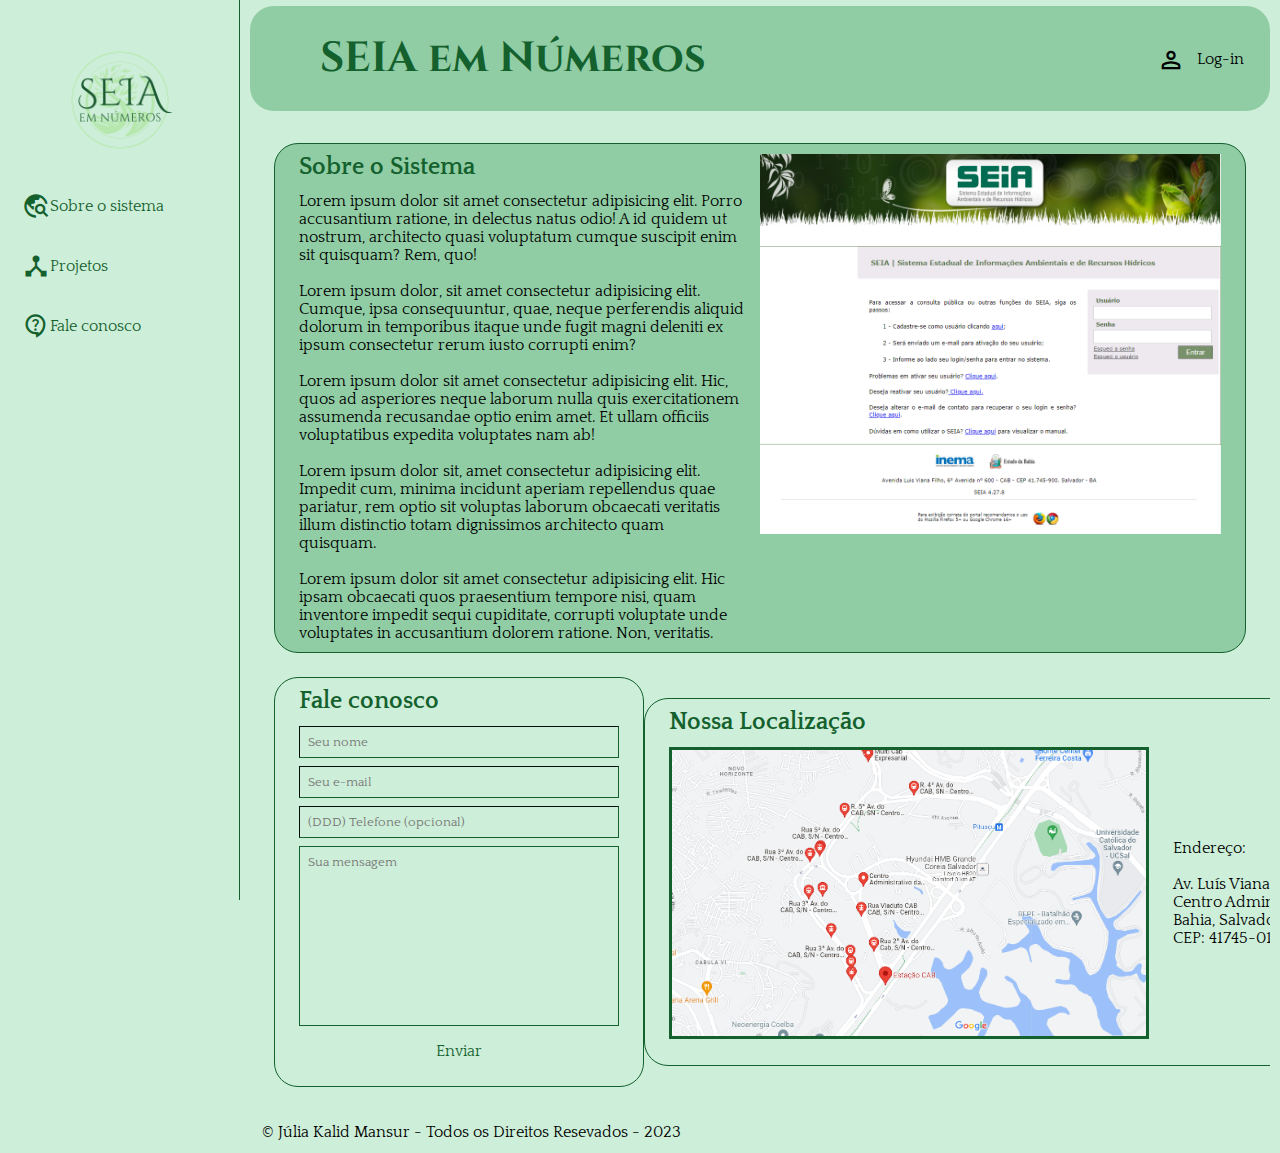
<file: index.html>
<!DOCTYPE html>
<html lang="pt-BR">
<head>
    <meta charset="UTF-8">
    <meta http-equiv="X-UA-Compatible" content="IE=edge">
    <meta name="viewport" content="width=device-width, initial-scale=1.0">
    <title>SEIA em Números</title>
    <link rel="stylesheet" href="./main.css">

    <link rel="preconnect" href="https://fonts.googleapis.com">
    <link rel="preconnect" href="https://fonts.gstatic.com" crossorigin>
    <link href="https://fonts.googleapis.com/css2?family=Cinzel&family=Quattrocento&display=swap" rel="stylesheet">
    <link rel="stylesheet" href="https://fonts.googleapis.com/css2?family=Material+Symbols+Outlined:opsz,wght,FILL,GRAD@20..48,100..700,0..1,-50..200" />

    <link rel="shortcut icon" href="./images/Seia_Num.ico">
</head>
<body>
    <aside class="sidebar">
        <header class="sidebar-header">
            <img class="logo-img" src="./images/Seia_Num.png" alt="Sistema Estadual de Informações Ambientais" />
        </header>
        <nav>
            <button>
                <span>
                    <a href="#about">
                        <i class="material-symbols-outlined">travel_explore</i>
                        <span>Sobre o sistema</span>
                    </a>
                </span>
            </button>
            <button>
                <span>
                    <a href="./project.html">
                        <i class="material-symbols-outlined">device_hub</i>
                        <span>Projetos</span>
                    </a>
                </span>
            </button>
            <!-- <button>
                <span>
                    <a href="./docs.html">
                        <i class="material-symbols-outlined">description</i>
                        <span>Documentação</span>
                    </a>
                </span>
            </button>
            <button>
                <span>
                    <a href="./report.html">
                        <i class="material-symbols-outlined">monitoring</i>
                        <span>Relatórios</span>
                    </a>
                </span>
            </button> -->
            <button>
                <span>
                    <a href="#contact">
                        <i class="material-symbols-outlined">contact_support</i>
                        <span>Fale conosco</span>
                    </a>
                </span>
            </button>
        </nav>
    </aside>
    <main class="main">
        <header>
            <div class="container">
                <h1>SEIA em Números</h1>
                <button>
                    <span>
                        <i class="material-symbols-outlined">person</i>
                        <span>Log-in</span>
                    </span>
                </button>
            </div>
        </header>
        <section id="about">
            <div class="container">
                <div>
                    <h2>Sobre o Sistema</h2>
                    <p>
                        Lorem ipsum dolor sit amet consectetur adipisicing elit. Porro accusantium ratione, in delectus natus odio! A id quidem ut nostrum, architecto quasi voluptatum cumque suscipit enim sit quisquam? Rem, quo!
                    </p>
                    <br />
                    <p>
                        Lorem ipsum dolor, sit amet consectetur adipisicing elit. Cumque, ipsa consequuntur, quae, neque perferendis aliquid dolorum in temporibus itaque unde fugit magni deleniti ex ipsum consectetur rerum iusto corrupti enim?
                    </p>
                    </p>
                    <br />
                    <p>
                        Lorem ipsum dolor sit amet consectetur adipisicing elit. Hic, quos ad asperiores neque laborum nulla quis exercitationem assumenda recusandae optio enim amet. Et ullam officiis voluptatibus expedita voluptates nam ab!
                    </p>
                    </p>
                    <br />
                    <p>
                        Lorem ipsum dolor sit, amet consectetur adipisicing elit. Impedit cum, minima incidunt aperiam repellendus quae pariatur, rem optio sit voluptas laborum obcaecati veritatis illum distinctio totam dignissimos architecto quam quisquam.
                    </p>
                    </p>
                    <br />
                    <p>
                        Lorem ipsum dolor sit amet consectetur adipisicing elit. Hic ipsam obcaecati quos praesentium tempore nisi, quam inventore impedit sequi cupiditate, corrupti voluptate unde voluptates in accusantium dolorem ratione. Non, veritatis.
                    </p>
                </div>
                <img src="./images/Webpage.png" alt="Site Oficial do SEIA">
            </div>
        </section>
        <section id="contact">
            <div class="container">
                <h2>Fale conosco</h2>
                <div class="contact-method">
                    <form action="">
                        <input type="text" placeholder="Seu nome" required>
                        <input type="email" placeholder="Seu e-mail" required>
                        <input type="tel" placeholder="(DDD) Telefone (opcional)">
                        <textarea placeholder="Sua mensagem" required name="" id="" cols="30" rows="10"></textarea>
                        <button type="submit">Enviar</button>
                    </form>
                </div>
            </div>
            <div class="container">
                <h2>Nossa Localização</h2>
                <div id="loc">
                    <img src="./images/Mapa1.png" alt="Localização Aproximada">
                    <p>
                        Endereço: <br /> <br />
                        Av. Luís Viana Filho, 3664 <br/> Centro Administrativo da Bahia, Salvador - BA, <br/> CEP: 41745-010
                    </p>
                </div>
            </div>
        </section>
        <footer>
            &copy; Júlia Kalid Mansur - Todos os Direitos Resevados - 2023
        </footer>
    </main>
</body>
</html>
</file>
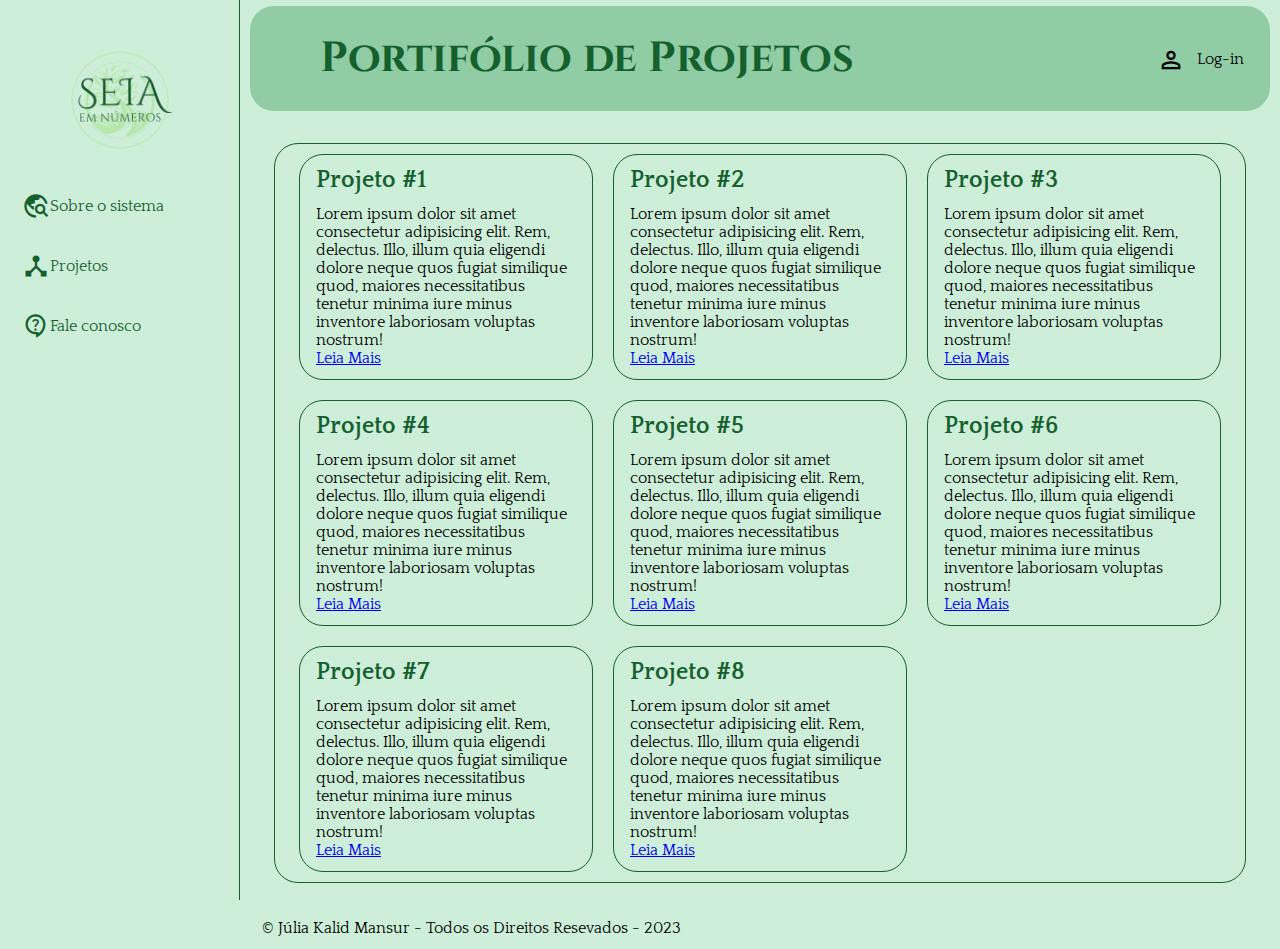
<file: project.html>
<!DOCTYPE html>
<html lang="pt-BR">
<head>
    <meta charset="UTF-8">
    <meta http-equiv="X-UA-Compatible" content="IE=edge">
    <meta name="viewport" content="width=device-width, initial-scale=1.0">
    <title>Portifólio de Projetos</title>
    <link rel="stylesheet" href="./pj.css">

    <link rel="preconnect" href="https://fonts.googleapis.com">
    <link rel="preconnect" href="https://fonts.gstatic.com" crossorigin>
    <link href="https://fonts.googleapis.com/css2?family=Cinzel&family=Quattrocento&display=swap" rel="stylesheet">
    <link rel="stylesheet" href="https://fonts.googleapis.com/css2?family=Material+Symbols+Outlined:opsz,wght,FILL,GRAD@20..48,100..700,0..1,-50..200" />

    <link rel="shortcut icon" href="./images/Seia_Num.ico">

</head>
<body class="project">
    <aside class="sidebar">
        <header class="sidebar-header">
            <img class="logo-img" src="./images/Seia_Num.png" alt="Sistema Estadual de Informações Ambientais" />
        </header>
        <nav>
            <button>
                <span>
                    <a href="./index.html">
                        <i class="material-symbols-outlined">travel_explore</i>
                        <span>Sobre o sistema</span>
                    </a>
                </span>
            </button>
            <button>
                <span>
                    <a href="./project.html">
                        <i class="material-symbols-outlined">device_hub</i>
                        <span>Projetos</span>
                    </a>
                </span>
            </button>
            <!--<button>
                <span>
                    <a href="./docs.html">
                        <i class="material-symbols-outlined">description</i>
                        <span>Documentação</span>
                    </a>
                </span>
            </button>
            <button>
                <span>
                    <a href="./report.html">
                        <i class="material-symbols-outlined">monitoring</i>
                        <span>Relatórios</span>
                    </a>
                </span>
            </button> -->
            <button>
                <span>
                    <a href="./index.html">
                        <i class="material-symbols-outlined">contact_support</i>
                        <span>Fale conosco</span>
                    </a>
                </span>
            </button>
        </nav>
    </aside>
    <main class="main">
        <header>
            <div class="container">
                <h1>Portifólio de Projetos</h1>
                <button>
                    <span>
                        <i class="material-symbols-outlined">person</i>
                        <span>Log-in</span>
                    </span>
                </button>
            </div>
        </header>
        <section id="project">
            <div class="container" id="proj-container">
                <div>
                    <h2>Projeto #1</h2>
                    <p>Lorem ipsum dolor sit amet consectetur adipisicing elit. Rem, delectus. Illo, illum quia eligendi dolore neque quos fugiat similique quod, maiores necessitatibus tenetur minima iure minus inventore laboriosam voluptas nostrum!</p>
                    <a href="#">Leia Mais</a>
                </div>
                <div>
                    <h2>Projeto #2</h2>
                    <p>Lorem ipsum dolor sit amet consectetur adipisicing elit. Rem, delectus. Illo, illum quia eligendi dolore neque quos fugiat similique quod, maiores necessitatibus tenetur minima iure minus inventore laboriosam voluptas nostrum!</p>
                    <a href="#">Leia Mais</a>
                </div>
                <div>
                    <h2>Projeto #3</h2>
                    <p>Lorem ipsum dolor sit amet consectetur adipisicing elit. Rem, delectus. Illo, illum quia eligendi dolore neque quos fugiat similique quod, maiores necessitatibus tenetur minima iure minus inventore laboriosam voluptas nostrum!</p>
                    <a href="#">Leia Mais</a>
                </div>
                <div>
                    <h2>Projeto #4</h2>
                    <p>Lorem ipsum dolor sit amet consectetur adipisicing elit. Rem, delectus. Illo, illum quia eligendi dolore neque quos fugiat similique quod, maiores necessitatibus tenetur minima iure minus inventore laboriosam voluptas nostrum!</p>
                    <a href="#">Leia Mais</a>
                </div>
                <div>
                    <h2>Projeto #5</h2>
                    <p>Lorem ipsum dolor sit amet consectetur adipisicing elit. Rem, delectus. Illo, illum quia eligendi dolore neque quos fugiat similique quod, maiores necessitatibus tenetur minima iure minus inventore laboriosam voluptas nostrum!</p>
                    <a href="#">Leia Mais</a>
                </div>
                <div>
                    <h2>Projeto #6</h2>
                    <p>Lorem ipsum dolor sit amet consectetur adipisicing elit. Rem, delectus. Illo, illum quia eligendi dolore neque quos fugiat similique quod, maiores necessitatibus tenetur minima iure minus inventore laboriosam voluptas nostrum!</p>
                    <a href="#">Leia Mais</a>
                </div>
                <div>
                    <h2>Projeto #7</h2>
                    <p>Lorem ipsum dolor sit amet consectetur adipisicing elit. Rem, delectus. Illo, illum quia eligendi dolore neque quos fugiat similique quod, maiores necessitatibus tenetur minima iure minus inventore laboriosam voluptas nostrum!</p>
                    <a href="#">Leia Mais</a>
                </div>
                <div>
                    <h2>Projeto #8</h2>
                    <p>Lorem ipsum dolor sit amet consectetur adipisicing elit. Rem, delectus. Illo, illum quia eligendi dolore neque quos fugiat similique quod, maiores necessitatibus tenetur minima iure minus inventore laboriosam voluptas nostrum!</p>
                    <a href="#">Leia Mais</a>
                </div>
            </div>
        </section>
        <footer>
            &copy; Júlia Kalid Mansur - Todos os Direitos Resevados - 2023
        </footer>
    </main>
</body>
</html>
</file>
<file: main.css>
/* Global Styles */
* {
    box-sizing: border-box;
    margin: 0;
    padding: 0;
    font-family: Quattrocento;
    background-color: #cdeed8;
}

/* Sidebar Styles */
.sidebar {
    position: fixed;
    top: 0;
    display: flex;
    flex-direction: column;
    align-items: flex-start;
    width: 240px;
    height: 100%;
    padding: 40px 10px 30px 10px;
    border-right: 1px solid #14612e;
    transition: all 0.35s;
}

.sidebar-header {
    width: 100%;
    margin-bottom: 16px;
}

.logo-img {
    display: block;
    margin: 0 auto;    
    width: 120px;
    min-height: 120px;
    border-radius: 50%;
    object-fit: cover;
    transition: transform 0.8s;
    background-color: transparent;
}

.logo-img:hover {
    transform: scale(1.5)
    
}

.sidebar button {
    height: 60px;
    background: transparent;
    border: 0;
    font-family: inherit;
    color: #14612e;
    cursor: pointer;  
    text-align: left;
    padding: 0;
}

.sidebar button > span {
    display: inline-flex;
    align-items: center;
    gap: 12px;
    height: 48px;
    padding: 0px 16px 0px 12px;
    border-radius: 24px;
    line-height: 1px;
    transition: all 0.2s;
}

.sidebar button a,
.sidebar button a span  {
    background-color: transparent;
    display: inline-flex;
    align-items: center;
}

.sidebar button a i,
.main .container button span i {
    position: relative;
    background-color: transparent;
    font-size: 28px;
    transition: 0.2s;
}

.sidebar button a {
    text-decoration: none;
    color: inherit;
}

.sidebar button:hover > span,
.main .container button:hover > span,
#contact form button:hover {
    background-color: #96d8ac62;
}

.sidebar button,
.main .container button {
    font-size: 16px;
}

.sidebar nav {
    flex: 1 1 auto;
    display: flex;
    flex-direction: column;
    width: 100%;
}

/* Main Styles */
.main {
    margin-left: 250px;
    margin-right: 10px;
    overflow: hidden;
}

/* Header Styles */
.main > header {
    background-color: #69b8839c;
    color: #14612e;    
    padding: 24px 10px;
    font-family: Cinzel;
    font-size:medium;
    border-radius: 24px;
    margin-top: 6px;
    margin-bottom: 32px;
}

.main .container {
    display: flex;
    align-items: center;
    justify-content: space-between;
    background-color: transparent;
}

.main header h1 {
    margin-left: 6%;
    font-family: Cinzel;
    font-size: 42px;
    background-color: inherit;

}

.main .container button {
    background-color: inherit;
    border: none;
}

.main .container button > span {
    display: inline-flex;
    align-items: center;
    gap: 12px;
    height: 48px;
    padding: 2.5px 16px 0px 1px;
    border-radius: 24px;
    line-height: 1px;
    transition: all 0.2s;
    background-color: transparent;    
}

.main .container button span span {
    background-color: transparent;
}

.main section {
    margin: 24px;
}

/* Section Styles */
#about .container,
#contact .container {
    background-color: #69b8839c;
    padding: 10px 24px;
    align-items: flex-start;
    border: solid #14612e;
    border-width: 1px;
    border-radius: 24px;
}

#contact {
    display: flex;
    align-items: center;
    justify-content: space-evenly;
}

#about h2,
#contact h2 {
    color: #14612e;
    margin-bottom: 12px;
    background-color: transparent;
}

#about .container div, 
#about .container div p {
    background-color: transparent;
}

.container img {
    margin-left: 16px;
    width: 50%;
}

#contact .container {
    display: inline-block;
    background-color: transparent ;
}

.contact-methods {
    display: flex;
    justify-content: space-between;
}

form input,
form textarea,
form button {
    display: block;
    width: 320px;
    margin-top: 8px;
    margin-bottom: 8px;
    padding: 8px;
    border-width: 1px;
    border-color: #14612e;
}

form textarea {
    resize: none;
    height: 180px;
}

form button {
    color: #14612e;
    border: none;
    cursor: pointer;
    border-radius: 24px;
}

form button:hover {
    background-color:#14612e ;
}

input:focus, textarea:focus {
    outline-color: #14612e;
}

#contact .container > #loc {
    display: flex;
    align-items: center;
    width: fit-content;
    margin-bottom: 16px;
}

#contact #loc img {
    width: 480px;
    margin-left: 0;
    border: solid #14612e;
}

#loc > p {
    margin-left: 24px;
    width: 200px;
}

/* Footer Styles */
footer {
    padding: 12px 12px;
}

/* Dynamic Styles */
@media (width < 920px) {
    .sidebar {
        width: 72px;
    }

    .sidebar button > span {
        width: 50px;
    }

    .sidebar button a > span {
        visibility: hidden;
    }

    .logo-img {
        width: 36px;
        min-height: 36px;
        margin-left: 5px;
    }

    .main {
        transition: 0.4s;
        margin-left: 84px;
    }

    #contact {
        display: block;
    }

    #contact .container {
        margin-top: 24px;
    }
}
</file>
<file: pj.css>
/* Global Styles */
* {
    box-sizing: border-box;
    margin: 0;
    padding: 0;
    font-family: Quattrocento;
    background-color: #cdeed8;
}

/* Sidebar Styles */
.sidebar {
    position: fixed;
    top: 0;
    display: flex;
    flex-direction: column;
    align-items: flex-start;
    width: 240px;
    height: 100%;
    padding: 40px 10px 30px 10px;
    border-right: 1px solid #14612e;
    transition: all 0.35s;
}

.sidebar-header {
    width: 100%;
    margin-bottom: 16px;
}

.logo-img {
    display: block;
    margin: 0 auto 0 auto;    
    width: 120px;
    min-height: 120px;
    border-radius: 50%;
    object-fit: cover;
    transition: transform 0.8s;
    background-color: transparent;
}

.logo-img:hover {
    transform: scale(1.5,1.5)
    
}

.sidebar button {
    height: 60px;
    background: transparent;
    border: 0;
    font-family: inherit;
    color: #14612e;
    cursor: pointer;  
    text-align: left;
    padding: 0;
}

.sidebar button > span {
    display: inline-flex;
    align-items: center;
    gap: 12px;
    height: 48px;
    padding: 0px 16px 0px 12px;
    border-radius: 24px;
    line-height: 1px;
    transition: all 0.2s;
}

.sidebar button a,
.sidebar button a span  {
    background-color: transparent;
    display: inline-flex;
    align-items: center;
}

.sidebar button a i,
.main .container button span i {
    position: relative;
    background-color: transparent;
    font-size: 28px;
    transition: 0.2s;
}

.sidebar button a {
    text-decoration: none;
    color: inherit;
}

.sidebar button:hover > span,
.main .container button:hover > span,
#contact form button:hover {
    background-color: #96d8ac62;
}

.sidebar button,
.main .container button {
    font-size: 16px;
}

.sidebar nav {
    flex: 1 1 auto;
    display: flex;
    flex-direction: column;
    width: 100%;
}

/* Main Styles */
.main {
    margin-left: 250px;
    margin-right: 10px;
    overflow: hidden;
}

/* Header Styles */
.main > header {
    background-color: #69b8839c;
    color: #14612e;    
    padding: 24px 10px;
    font-family: Cinzel;
    font-size:medium;
    border-radius: 24px;
    margin-top: 6px;
    margin-bottom: 32px;
}

.main .container {
    display: flex;
    align-items: center;
    justify-content: space-between;
    background-color: transparent;
}

.main header h1 {
    margin-left: 6%;
    font-family: Cinzel;
    font-size: 42px;
    background-color: inherit;

}

.main .container button {
    background-color: inherit;
    border: none;
}

.main .container button > span {
    display: inline-flex;
    align-items: center;
    gap: 12px;
    height: 48px;
    padding: 2.5px 16px 0px 1px;
    border-radius: 24px;
    line-height: 1px;
    transition: all 0.2s;
    background-color: transparent;    
}

.main .container button span span {
    background-color: transparent;
}

.main section {
    margin: 24px 24px;
    flex-wrap: wrap;
    display: flex;
}

/* Section Styles */
#project .container {
    padding: 10px 24px;
    align-items: flex-start;
    border: solid #14612e;
    border-width: 1px;
    border-radius: 24px;
    width: 100%;
    
    /* Add CSS Grid styles */
    display: grid;
    grid-template-columns: repeat(3, 1fr);
    grid-gap: 20px;
}

#project div {
    border: solid #14612e;
    border-width: 1px;
    border-radius: 24px;
    padding: 12px 16px;
}

#project div div{
/* Adjust the width of each project item */
    width: 100%;
    background-color: transparent;
}

#project div div > p {
    background-color: transparent;
}

#project h2 {
    color: #14612e;
    margin-bottom: 12px;
    background-color: transparent;
}

/* Footer Styles */
footer {
    padding: 12px 12px;
}

/* Dynamic Styles */
@media (width < 920px) {
    .sidebar {
        width: 72px;
    }

    .sidebar button > span {
        width: 50px;
    }

    .sidebar button a > span {
        visibility: hidden;
    }

    .logo-img {
        width: 36px;
        min-height: 36px;
        margin-left: 5px;
    }

    .main {
        transition: 0.4s;
        margin-left: 84px;
    }

    #project div {
        width: calc(33.333% - 10px);
    }
}
</file>
